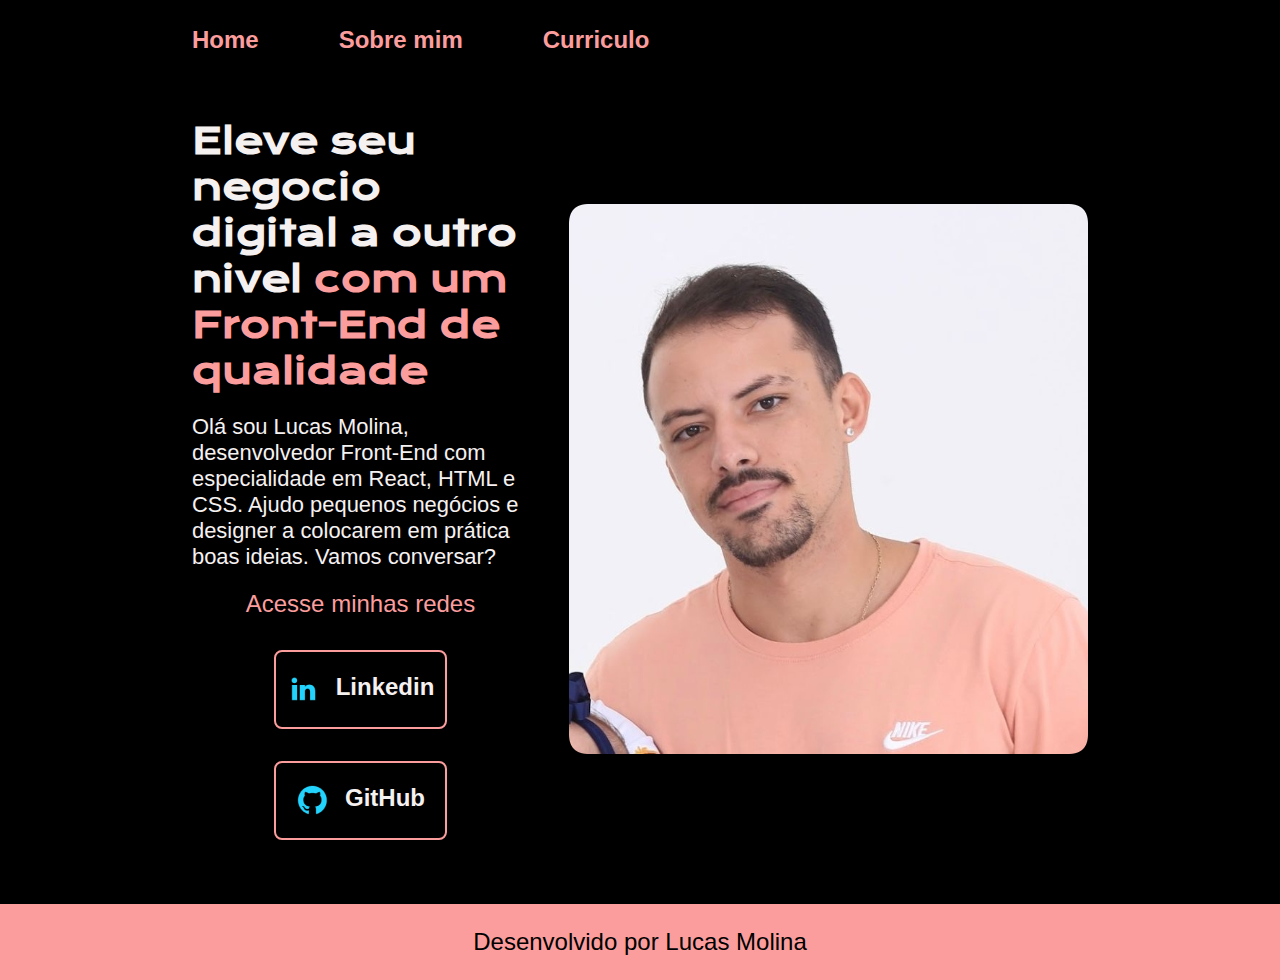
<file: index.html>
<!DOCTYPE html>
<html lang="pt-br">
<head>
    <meta charset="UTF-8">
    <meta http-equiv="X-UA-Compatible" content="IE=edge">
    <meta name="viewport" content="width=device-width, initial-scale=1.0">
    <title>Document</title>
    <link rel="stylesheet" href="./style/style.css">
</head>
<body>
    <header class="cabecalho">
        <nav class="cabecalho__menu">
            <a class="cabecalho__menu__link" href="index.html">Home</a>
            <a class="cabecalho__menu__link" href="about.html">Sobre mim</a>
            <a class="cabecalho__menu__link" href="curriculo.html">Curriculo</a>
        </nav>
    </header>
    <main class="apresentacao">
        <section class="apresentacao__conteudo">
            <h1 class="apresentacao__conteudo__titulo">Eleve seu negocio digital a outro nivel <strong class="titulo-destaque"> com um Front-End de qualidade</strong></h1>
             <p class="apresentacao__conteudo__texto">Olá sou Lucas Molina, desenvolvedor Front-End
             com especialidade em  React, HTML e CSS. Ajudo
            pequenos negócios e designer a colocarem em prática
            boas ideias. Vamos conversar?</p>
            <div class="apresentacao__links">
                <h2 class="apresentacao__links__subtitulo">Acesse minhas redes</h2>
                <a class="apresentacao__links__link" href="https://www.linkedin.com/in/lucas-molina-581b86255"> 
                    <img src="assets/linkedin.png" >
                    Linkedin</a>
                <a class="apresentacao__links__link" href="https://github.com/lucasmolina96">
                    <img src="assets/github.png">
                    GitHub</a>
                

            </div>
        </section>
        <img class="apresentacao__imagem" src="assets/imagem.jpg"  alt="foto desenvolvedor Lucas Molina">
    </main>
    <footer class="rodape">
        <p>Desenvolvido por Lucas Molina</p>
    </footer>

</body>
</html>
</file>
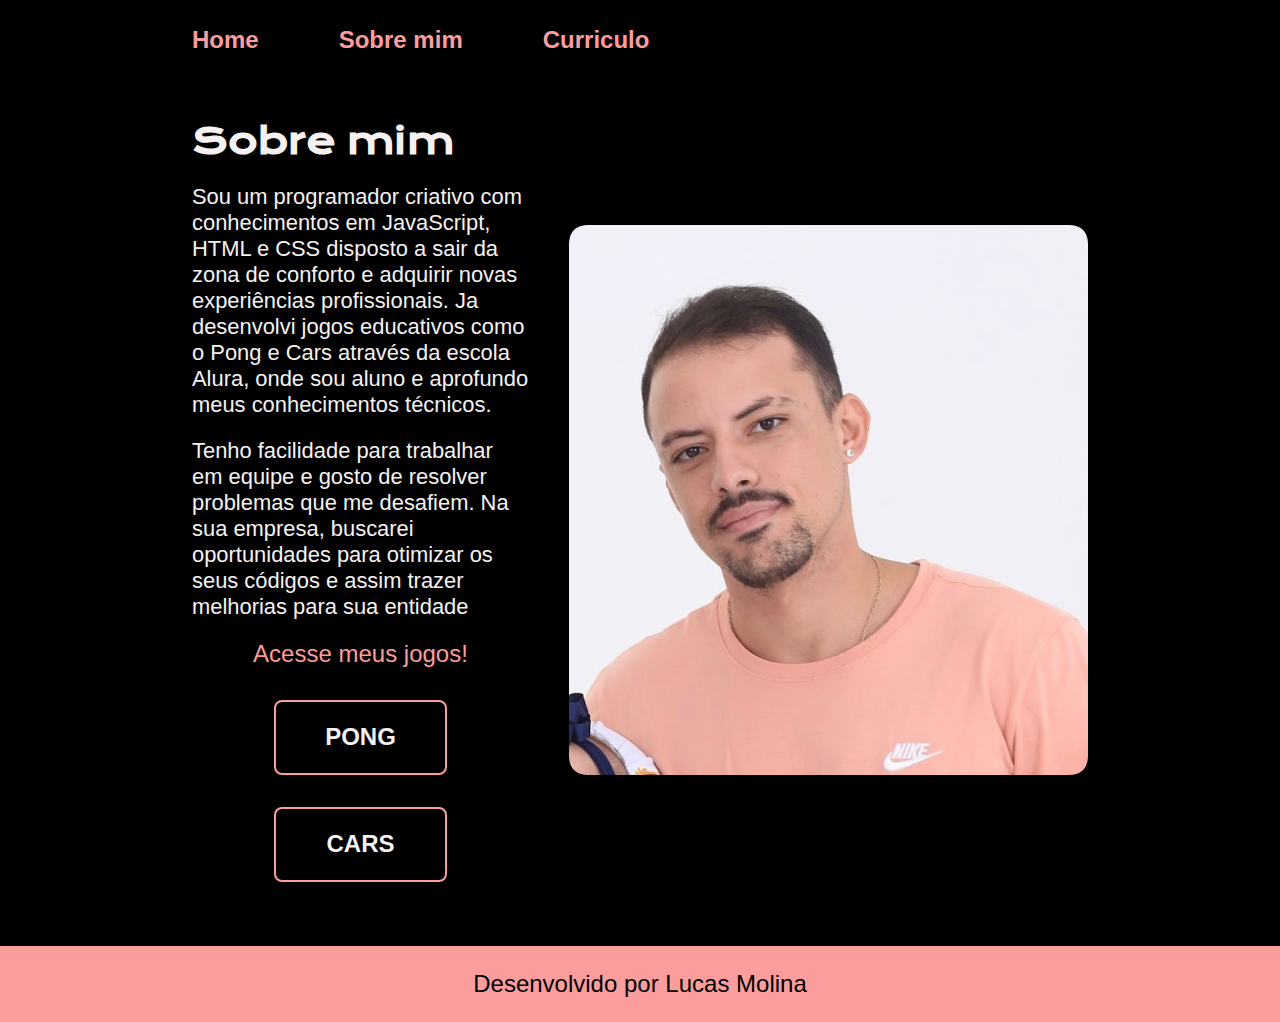
<file: about.html>
<!DOCTYPE html>
<html lang="pt-br">
<head>
    <meta charset="UTF-8">
    <meta http-equiv="X-UA-Compatible" content="IE=edge">
    <meta name="viewport" content="width=device-width, initial-scale=1.0">
    <title>Sobre mim</title>
    <link rel="stylesheet" href="./style/style.css">
</head>
<body>
    <header class="cabecalho">
        <nav class="cabecalho__menu">
            <a class="cabecalho__menu__link" href="index.html">Home</a>
            <a class="cabecalho__menu__link" href="about.html">Sobre mim</a>
            <a class="cabecalho__menu__link" href="curriculo.html">Curriculo</a>
        </nav>
    </header>
    <main class="apresentacao">
    <section class="apresentacao__conteudo">
        <h1 class="apresentacao__conteudo__titulo"> Sobre mim</h1>
     <p class="apresentacao__conteudo__texto">Sou um programador criativo com conhecimentos em JavaScript, HTML e CSS disposto a sair da zona de conforto
        e adquirir novas experiências profissionais. Ja desenvolvi jogos educativos como o Pong e Cars
         através da escola Alura, onde sou aluno e aprofundo meus conhecimentos técnicos. 
     </p>
     <p class="apresentacao__conteudo__texto">Tenho facilidade para trabalhar em equipe e gosto de resolver problemas 
        que me desafiem. Na sua empresa, buscarei oportunidades para otimizar os seus códigos e assim trazer melhorias para sua entidade
     </p>

     <div class="apresentacao__links">
        <h2 class="apresentacao__links__subtitulo">Acesse meus jogos!</h2>
        <a class="apresentacao__links__link" href="https://editor.p5js.org/Lucas07/sketches/KDx6dLHpk"> 
             
            PONG</a>
        <a class="apresentacao__links__link" href="https://editor.p5js.org/Lucas07/sketches/2aicEV0eY">
            
            CARS</a>

    </section>
    <img class="apresentacao__imagem" src="assets/imagem.jpg" alt="Desenvolvedor Lucas Molina">
    </main>
    <footer class="rodape">
        <p>Desenvolvido por Lucas Molina</p>
    </footer>

    
</body>
</html>
</file>
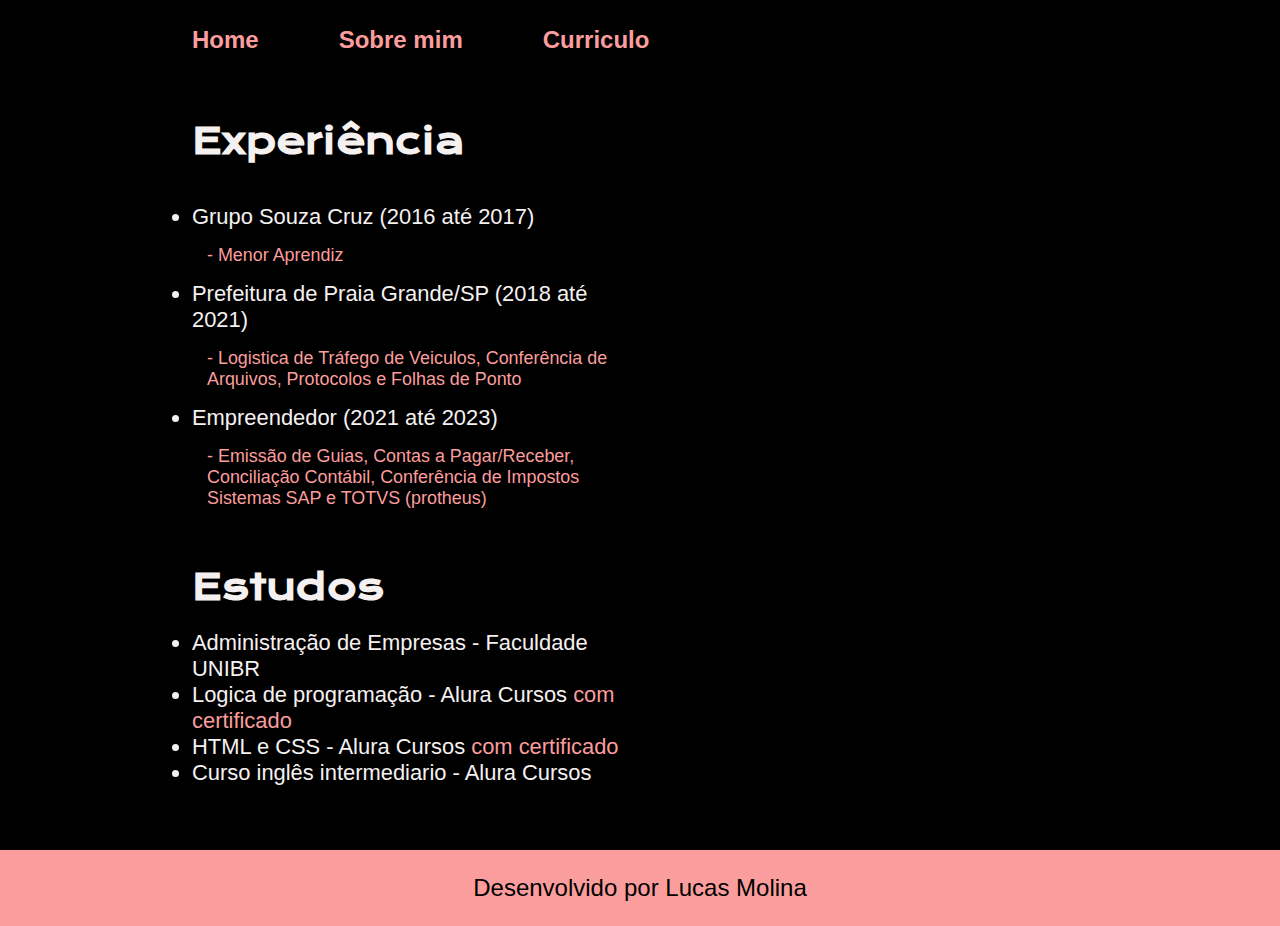
<file: curriculo.html>
<!DOCTYPE html>
<html lang="pt-br">
<head>
    <meta charset="UTF-8">
    <meta http-equiv="X-UA-Compatible" content="IE=edge">
    <meta name="viewport" content="width=device-width, initial-scale=1.0">
    <title>Curriculo</title>
    <link rel="stylesheet" href="./style/style.css">
</head>
<body>
    <header class="cabecalho">
        <nav class="cabecalho__menu">
            <a class="cabecalho__menu__link" href="index.html">Home</a>
            <a class="cabecalho__menu__link" href="about.html">Sobre mim</a>
            <a class="cabecalho__menu__link" href="curriculo.html">Curriculo</a>
        </nav>
    </header>

    <main>
        <main class="apresentacao">
            <section class="apresentacao__conteudo">
                
                <h2 class="apresentacao__conteudo__titulo">Experiência</h2>
                <p class="apresentacao__conteudo__texto"></p>
                    <ul class="apresentacao__conteudo__texto">
                        <li> Grupo Souza Cruz (2016 até 2017)</li>
                        <p class="cor__curriculo"> - Menor Aprendiz</p>
                        <li>Prefeitura de Praia Grande/SP (2018 até 2021)</li>
                        <p class="cor__curriculo"> - Logistica de Tráfego de Veiculos, Conferência de Arquivos, Protocolos e Folhas de Ponto</p>
                        <li>Empreendedor (2021 até 2023)</li>
                        <p class="cor__curriculo"> - Emissão de Guias, Contas a Pagar/Receber, Conciliação Contábil, Conferência de Impostos
                            Sistemas SAP e TOTVS (protheus)
                        </p>

                    </ul>
                </p> 
                <h2 class="apresentacao__conteudo__titulo">Estudos</h2>
                <div class="apresentacao__conteudo__texto">
                    <ul class="apresentacao__conteudo__texto">
                        <li>Administração de Empresas - Faculdade UNIBR</li>
                        <li>Logica de programação - Alura Cursos <a class="apresentacao__link__curriculo" href="https://cursos.alura.com.br/user/lucas-molina-garcia/course/pong-javascript/certificate"> com certificado </a> </li>
                        <li>HTML e CSS - Alura Cursos <a class="apresentacao__link__curriculo" href="https://cursos.alura.com.br/user/lucas-molina-garcia/course/html-css-ambiente-arquivos-tags/certificate"> com certificado</a></li>
                        <li>Curso inglês intermediario - Alura Cursos</li>
                    </ul>
                </div>
            </section>

    </main>

    <footer class="rodape">
        <p>Desenvolvido por Lucas Molina</p>
    </footer>
</body>
</html>
</file>
<file: style/style.css>
@import url('https://fonts.googleapis.com/css2?family=Krona+One&family=Montserrat:wght@400;600&display=swap');

:root {
    --cor-primaria: #000000;
    --cor-secundaria: #F6F1F1;
    --cor-terciaria: #fc9d9d;
    --cor-hover: #fff8de2f;

    --fonte-primaria: 'Krona One', sans-serif;
    --fonte-secundaria: 'Mont Serrat', sans-serif;
}

* {
    margin: 0;
    padding: 0;
}

body {
    color: var(--cor-secundaria);
    box-sizing: border-box;
    background-color: var(--cor-primaria);
    
}

.cabecalho{
    padding: 2% 0% 0% 15%;
}

.cabecalho__menu{
    display:flex ;
    gap: 80px;
}

.cabecalho__menu__link{
    font-family: var(--fonte-secundaria);
    font-size: 1.5rem;
    font-weight: 600;
    color: var(--cor-terciaria);
    text-decoration: none;

}

.titulo-destaque {
    color:var(--cor-terciaria);
    
}

.apresentacao {
    padding: 5%  15%;
    display: flex;
    align-items: center;
    justify-content: space-between;
    gap:40px;
}

.apresentacao__conteudo {
    width: 50%;
    display: flex;
    flex-direction: column;
    gap: 20px; 
}

.apresentacao__conteudo__titulo {
    font-size: 2.25rem;
    font-family: var(--fonte-primaria);
}

.apresentacao__conteudo__texto {
    font-size: 1.37rem;
    font-family: var(--fonte-secundaria);

}

.apresentacao__link__curriculo{

    text-decoration: none;
    color: var(--cor-terciaria);
    
}

.apresentacao__links{
    display: flex;
    flex-direction: column;
    align-items: center;
    justify-content: space-between;
    gap: 32px;
}

.apresentacao__links__subtitulo{
     font-family: var(--fonte-secundaria);
    font-weight: 400;
    font-size: 1.5rem;
    color: var(--cor-terciaria)
}

.apresentacao__links__link{
    display: flex;
    justify-content: center;
    gap: 16px;
    border: 2px solid var(--cor-terciaria);
    width: 50%;
    text-align: center;
    border-radius: 8px;
    font-size: 1.5rem;
    font-weight: 600;
    padding: 21.5px  0;
    text-decoration: none;
    color: var(--cor-secundaria);
    font-family:  var(--fonte-secundaria);
}

.apresentacao__links__link:hover{
    background-color: var(--cor-hover);
}

.rodape{
    color: var(--cor-primaria);
    background-color: var(--cor-terciaria);
    padding: 24px;
    text-align: center;
    font-family: var(--fonte-secundaria);
    font-size: 1.5rem;
    font-weight: 400;

}



.cor__curriculo{
    
    padding: 15px;
    color: var(--cor-terciaria);
    font-size: 1.12rem;
    
}

@media (max-width: 1200px) {

    .cabecalho{
        padding: 10%;
    }

    .cabecalho__menu{
        justify-content: center;
    }

     .apresentacao {
      flex-direction: column-reverse;
      padding: 5%;
     }
     
     .apresentacao__conteudo{
        width: auto;
     }

    }
</file>
